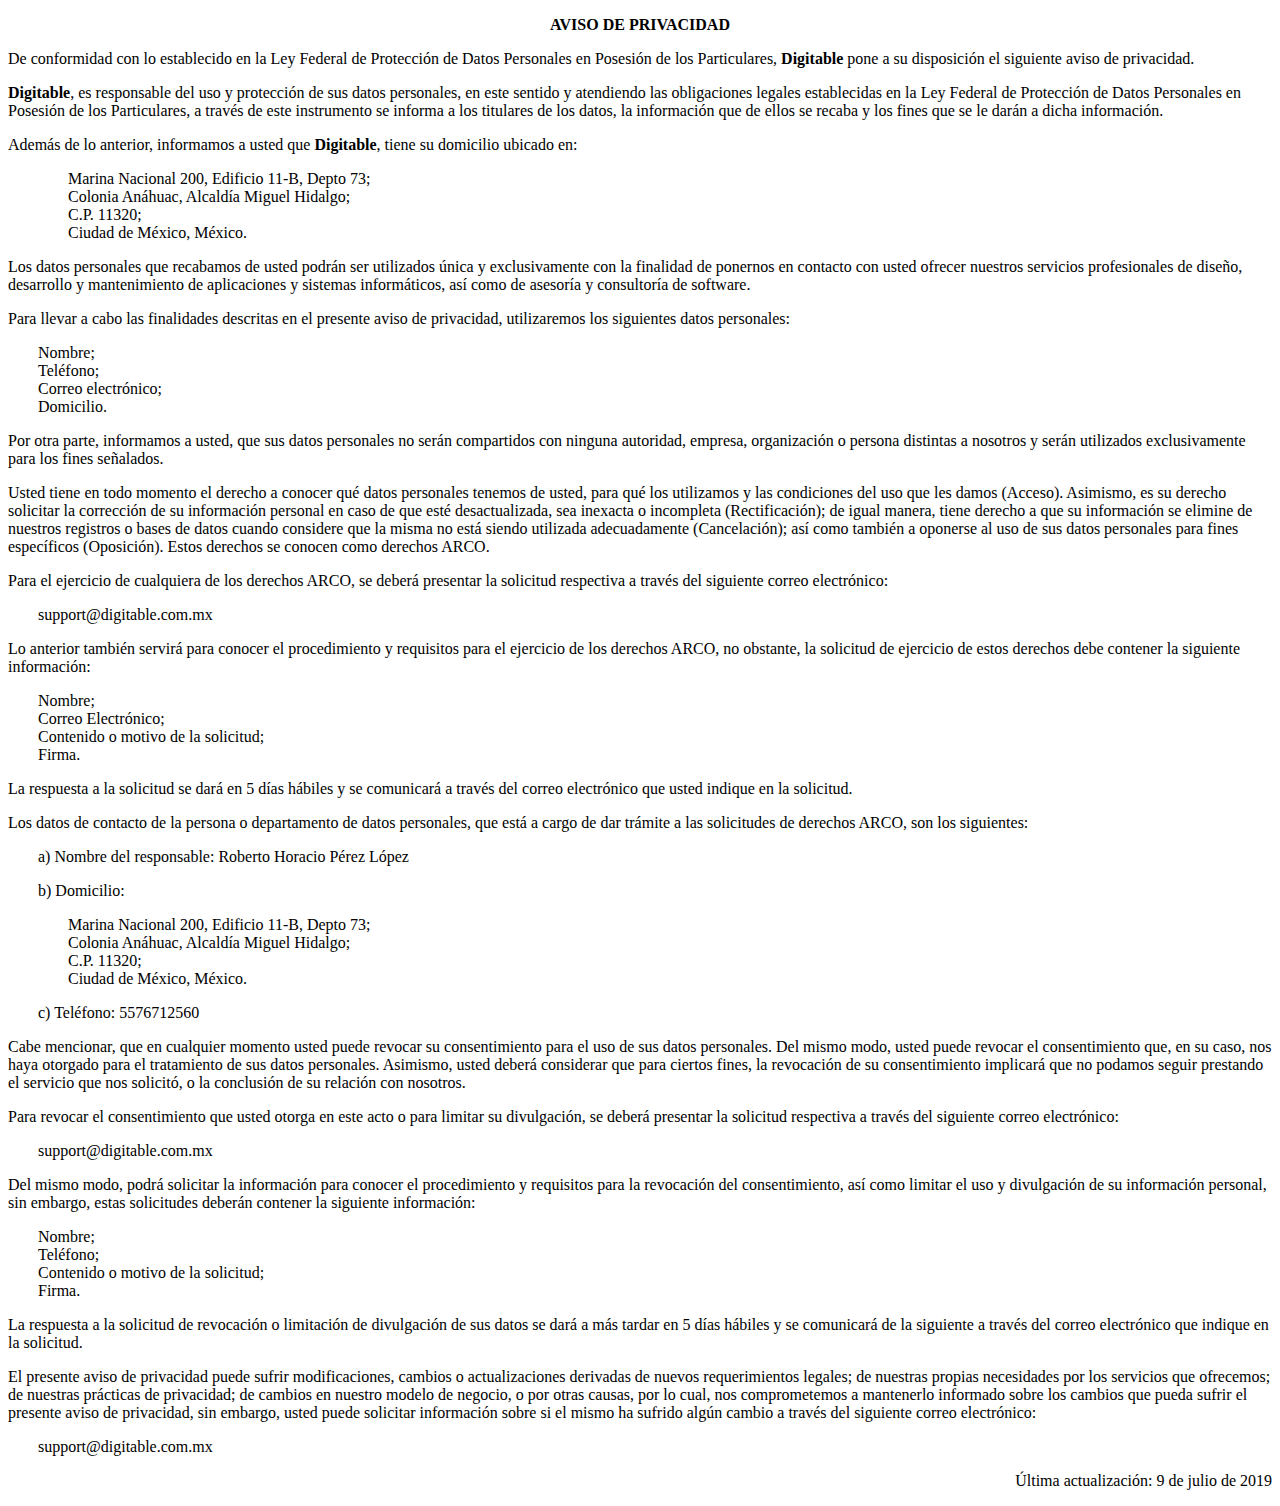
<file: privacy/index.html>
<!DOCTYPE html>
<html lang="en">
<head>
  <meta charset="utf-8">
  <title>Digitable | Aviso de Privacidad</title>
  <meta content="width=device-width, initial-scale=1.0" name="viewport">
  <meta content="" name="keywords">
  <meta content="Aviso de privacidad" name="description">
</head>
<body>
  <p style="text-align: center;"><strong>AVISO DE PRIVACIDAD</strong></p>
  <p>De conformidad con lo establecido en la Ley Federal de Protección de Datos Personales en Posesión de los Particulares, <strong>Digitable</strong> pone a su disposición el siguiente aviso de privacidad.</p>
  <p><strong>Digitable</strong>, es responsable del uso y protección de sus datos personales, en este sentido y atendiendo las obligaciones legales establecidas en la Ley Federal de Protección de Datos Personales en Posesión de los Particulares, a través de este instrumento se informa a los titulares de los datos, la información que de ellos se recaba y los fines que se le darán a dicha información.</p>
  <p>Además de lo anterior, informamos a usted que <strong>Digitable</strong>, tiene su domicilio ubicado en:</p>
  <p style="text-align: left; padding-left: 60px;">Marina Nacional 200, Edificio 11-B, Depto 73;<br />Colonia Anáhuac, Alcaldía Miguel Hidalgo;<br />C.P. 11320;<br />Ciudad de México, México.</p>
  <p>Los datos personales que recabamos de usted podrán ser utilizados única y exclusivamente con la finalidad de ponernos en contacto con usted  ofrecer nuestros servicios profesionales de diseño, desarrollo y mantenimiento de aplicaciones y sistemas informáticos, así como de asesoría y consultoría de software.</p>
  <p>Para llevar a cabo las finalidades descritas en el presente aviso de privacidad, utilizaremos los siguientes datos personales:</p>
  <p style="padding-left: 30px;">Nombre;<br />Teléfono;<br />Correo electrónico;<br />Domicilio.</p>
  <p>Por otra parte, informamos a usted, que sus datos personales no serán compartidos con ninguna autoridad, empresa, organización o persona distintas a nosotros y serán utilizados exclusivamente para los fines señalados.</p>
  <p>Usted tiene en todo momento el derecho a conocer qué datos personales tenemos de usted, para qué los utilizamos y las condiciones del uso que les damos (Acceso). Asimismo, es su derecho solicitar la corrección de su información personal en caso de que esté desactualizada, sea inexacta o incompleta (Rectificación); de igual manera, tiene derecho a que su información se elimine de nuestros registros o bases de datos cuando considere que la misma no está siendo utilizada adecuadamente (Cancelación); así como también a oponerse al uso de sus datos personales para fines específicos (Oposición). Estos derechos se conocen como derechos ARCO.</p>
  <p>Para el ejercicio de cualquiera de los derechos ARCO, se deberá presentar la solicitud respectiva a través del siguiente correo electrónico:</p>
  <p style="text-align: left; padding-left: 30px;">support@digitable.com.mx</p>
  <p>Lo anterior también servirá para conocer el procedimiento y requisitos para el ejercicio de los derechos ARCO, no obstante, la solicitud de ejercicio de estos derechos debe contener la siguiente información:</p>
  <p style="text-align: left; padding-left: 30px;">Nombre;<br />Correo Electrónico;<br />Contenido o motivo de la solicitud;<br />Firma.</p>
  <p>La respuesta a la solicitud se dará en 5 días hábiles y se comunicará a través del correo electrónico que usted indique en la solicitud.</p>
  <p>Los datos de contacto de la persona o departamento de datos personales, que está a cargo de dar trámite a las solicitudes de derechos ARCO, son los siguientes:</p>
  <p style="text-align: left; padding-left: 30px;">a) Nombre del responsable: Roberto Horacio Pérez López</p>
  <p style="text-align: left; padding-left: 30px;">b) Domicilio:</p>
  <p style="text-align: left; padding-left: 60px;">Marina Nacional 200, Edificio 11-B, Depto 73;<br />Colonia Anáhuac, Alcaldía Miguel Hidalgo;<br />C.P. 11320;<br />Ciudad de México, México.</p>
  <p style="text-align: left; padding-left: 30px;">c) Teléfono: 5576712560</p>
  <p>Cabe mencionar, que en cualquier momento usted puede revocar su consentimiento para el uso de sus datos personales. Del mismo modo, usted puede revocar el consentimiento que, en su caso, nos haya otorgado para el tratamiento de sus datos personales. Asimismo, usted deberá considerar que para ciertos fines, la revocación de su consentimiento implicará que no podamos seguir prestando el servicio que nos solicitó, o la conclusión de su relación con nosotros.</p>
  <p>Para revocar el consentimiento que usted otorga en este acto o para limitar su divulgación, se deberá presentar la solicitud respectiva a través del siguiente correo electrónico:</p>
  <p style="text-align: left; padding-left: 30px;">support@digitable.com.mx</p>
  <p>Del mismo modo, podrá solicitar la información para conocer el procedimiento y requisitos para la revocación del consentimiento, así como limitar el uso y divulgación de su información personal, sin embargo, estas solicitudes deberán contener la siguiente información:</p>
  <p style="text-align: left; padding-left: 30px;">Nombre;<br />Teléfono;<br />Contenido o motivo de la solicitud;<br />Firma.</p>
  <p>La respuesta a la solicitud de revocación o limitación de divulgación de sus datos se dará a más tardar en 5 días hábiles y se comunicará de la siguiente a través del correo electrónico que indique en la solicitud.</p>
  <p>El presente aviso de privacidad puede sufrir modificaciones, cambios o actualizaciones derivadas de nuevos requerimientos legales; de nuestras propias necesidades por los servicios que ofrecemos; de nuestras prácticas de privacidad; de cambios en nuestro modelo de negocio, o por otras causas, por lo cual, nos comprometemos a mantenerlo informado sobre los cambios que pueda sufrir el presente aviso de privacidad, sin embargo, usted puede solicitar información sobre si el mismo ha sufrido algún cambio a través del siguiente correo electrónico:</p>
  <p style="text-align: left; padding-left: 30px;">support@digitable.com.mx</p>

  <p style="text-align: right;">Última actualización: 9 de julio de 2019</p>
</body>
</html>
</file>
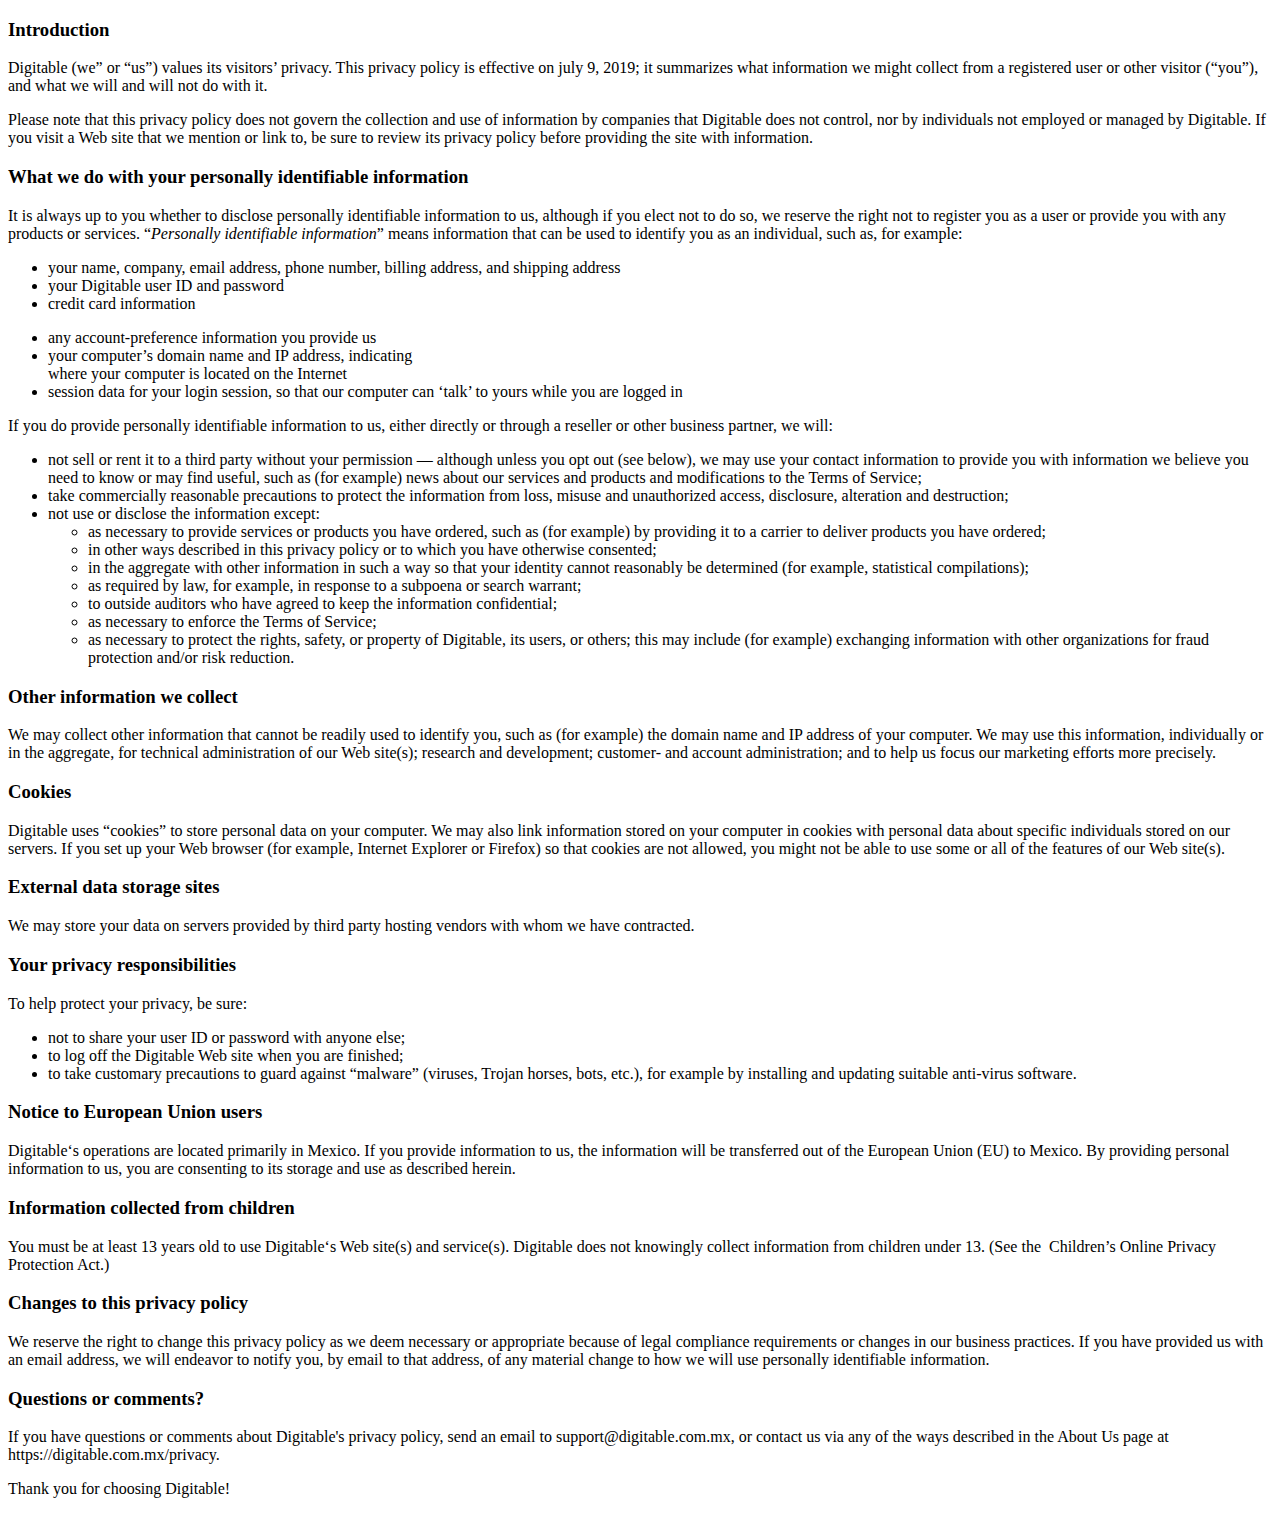
<file: privacy/index-US.html>
<!DOCTYPE html>
<html lang="en">
<head>
  <meta charset="utf-8">
  <title>Digitable | Privacy Policy</title>
  <meta content="width=device-width, initial-scale=1.0" name="viewport">
  <meta content="" name="keywords">
  <meta content="Privacy Policy" name="description">
</head>
<body>
  <h3>Introduction</h3>
  <p>Digitable (we” or “us”) values its visitors’ privacy. This privacy policy is effective on july 9, 2019; it summarizes what information we might collect from a registered user or other visitor (“you”), and what we will and will not do with it.</p>
  <p>Please note that this privacy policy does not govern the collection and use of information by companies that Digitable does not control, nor by individuals not employed or managed by Digitable. If you visit a Web site that we mention or link to, be sure to review its privacy policy before providing the site with information.</p>
  <h3>What we do with your personally identifiable information</h3>
  <p>It is always up to you whether to disclose personally identifiable information to us, although if you elect not to do so, we reserve the right not to register you as a user or provide you with any products or services. “<em>Personally identifiable information</em>” means information that can be used to identify you as an individual, such as, for example:</p>
  <ul>
   <li>your name, company, email address, phone number, billing address, and shipping address</li>
   <li>your Digitable user ID and password</li>
   <li>credit card information</li>
  </ul>
  <p></p>
  <ul>
   <li>any account-preference information you provide us</li>
   <li>your computer’s domain name and IP address, indicating<br />where your computer is located on the Internet</li>
   <li>session data for your login session, so that our computer can ‘talk’ to yours while you are logged in</li>
  </ul>
  <p>If you do provide personally identifiable information to us, either directly or through a reseller or other business partner, we will:</p>
  <ul>
   <li>not sell or rent it to a third party without your permission — although unless you opt out (see below), we may use your contact information to provide you with information we believe you need to know or may find useful, such as (for example) news about our services and products and modifications to the Terms of Service;</li>
   <li>take commercially reasonable precautions to protect the information from loss, misuse and unauthorized access, disclosure, alteration and destruction;</li>
   <li>not use or disclose the information except:</li>
   <ul>
    <li>as necessary to provide services or products you have ordered, such as (for example) by providing it to a carrier to deliver products you have ordered;</li>
    <li>in other ways described in this privacy policy or to which you have otherwise consented;</li>
    <li>in the aggregate with other information in such a way so that your identity cannot reasonably be determined (for example, statistical compilations);</li>
    <li>as required by law, for example, in response to a subpoena or search warrant;</li>
    <li>to outside auditors who have agreed to keep the information confidential;</li>
    <li>as necessary to enforce the Terms of Service;</li>
    <li>as necessary to protect the rights, safety, or property of Digitable, its users, or others; this may include (for example) exchanging information with other organizations for fraud protection and/or risk reduction.</li>
   </ul>
  </ul>
  <h3>Other information we collect</h3>
  <p>We may collect other information that cannot be readily used to identify you, such as (for example) the domain name and IP address of your computer. We may use this information, individually or in the aggregate, for technical administration of our Web site(s); research and development; customer- and account administration; and to help us focus our marketing efforts more precisely.</p>
  <h3>Cookies</h3>
  <p>Digitable uses “cookies” to store personal data on your computer. We may also link information stored on your computer in cookies with personal data about specific individuals stored on our servers. If you set up your Web browser (for example, Internet Explorer or Firefox) so that cookies are not allowed, you might not be able to use some or all of the features of our Web site(s).</p>
  <h3>External data storage sites</h3>
  <p>We may store your data on servers provided by third party hosting vendors with whom we have contracted.</p>
  <h3>Your privacy responsibilities</h3>
  <p>To help protect your privacy, be sure:</p>
  <ul>
   <li>not to share your user ID or password with anyone else;</li>
   <li>to log off the Digitable Web site when you are finished;</li>
   <li>to take customary precautions to guard against “malware” (viruses, Trojan horses, bots, etc.), for example by installing and updating suitable anti-virus software.</li>
  </ul>
  <h3>Notice to European Union users</h3>
  <p>Digitable‘s operations are located primarily in Mexico. If you provide information to us, the information will be transferred out of the European Union (EU) to Mexico. By providing personal information to us, you are consenting to its storage and use as described herein.</p>
  <h3>Information collected from children</h3>
  <p>You must be at least 13 years old to use Digitable‘s Web site(s) and service(s). Digitable does not knowingly collect information from children under 13. (See the &nbsp;Children’s Online Privacy Protection Act.)</p>
  <h3>Changes to this privacy policy</h3>
  <p>We reserve the right to change this privacy policy as we deem necessary or appropriate because of legal compliance requirements or changes in our business practices. If you have provided us with an email address, we will endeavor to notify you, by email to that address, of any material change to how we will use personally identifiable information.</p>
  <h3>Questions or comments?</h3>
  <p>If you have questions or comments about Digitable's privacy policy, send an email to support@digitable.com.mx, or contact us via any of the ways described in the About Us page at https://digitable.com.mx/privacy.</p>
  <p>Thank you for choosing Digitable!</p>
</body>
</html>
</file>
